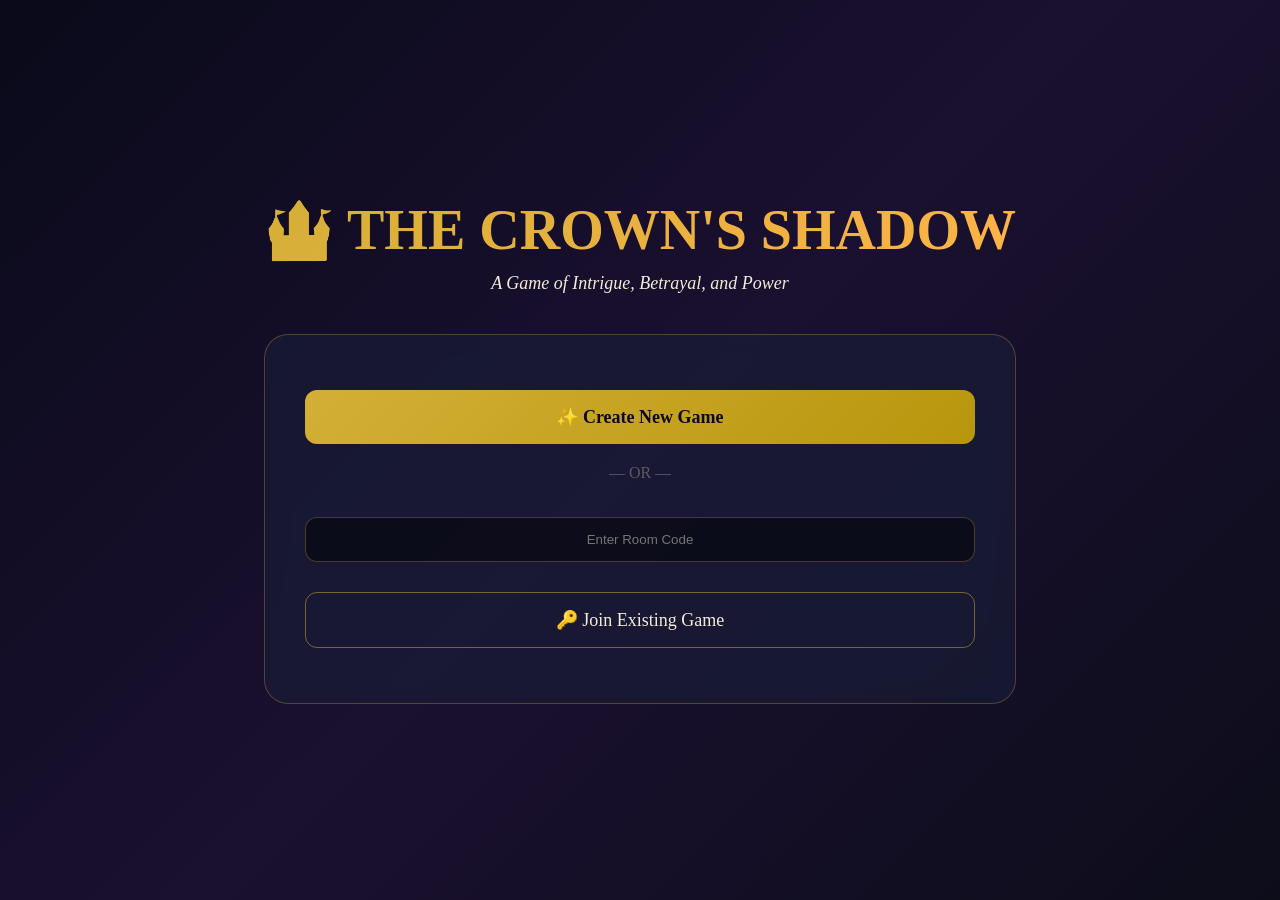
<file: templates/index.html>
<!DOCTYPE html>
<html>
<head>
    <meta charset="UTF-8">
    <meta name="viewport" content="width=device-width, initial-scale=1.0">
    <title>The Crown's Shadow</title>
    <style>
        * {
            margin: 0;
            padding: 0;
            box-sizing: border-box;
        }
        body {
            font-family: 'Georgia', serif;
            background: linear-gradient(135deg, #0a0a1a 0%, #1a1030 50%, #0d0d1a 100%);
            min-height: 100vh;
            color: #f4ecd8;
            display: flex;
            align-items: center;
            justify-content: center;
        }
        .container {
            text-align: center;
            padding: 20px;
        }
        h1 {
            font-size: 56px;
            background: linear-gradient(135deg, #d4af37, #ffb347);
            -webkit-background-clip: text;
            background-clip: text;
            color: transparent;
            margin-bottom: 10px;
        }
        .tagline {
            font-size: 18px;
            font-style: italic;
            margin-bottom: 40px;
        }
        .card {
            background: rgba(26, 31, 58, 0.6);
            backdrop-filter: blur(10px);
            border: 1px solid rgba(212, 175, 55, 0.3);
            border-radius: 24px;
            padding: 40px;
            min-width: 300px;
        }
        .btn {
            display: block;
            width: 100%;
            padding: 16px;
            margin: 15px 0;
            border-radius: 12px;
            font-size: 18px;
            cursor: pointer;
            font-family: 'Georgia', serif;
        }
        .btn-primary {
            background: linear-gradient(135deg, #d4af37, #b8960c);
            color: #0a0a1a;
            border: none;
            font-weight: bold;
        }
        .btn-secondary {
            background: transparent;
            border: 1px solid rgba(212, 175, 55, 0.5);
            color: #f4ecd8;
        }
        input {
            width: 100%;
            padding: 14px;
            margin: 15px 0;
            background: rgba(0, 0, 0, 0.5);
            border: 1px solid rgba(212, 175, 55, 0.3);
            border-radius: 12px;
            color: #f4ecd8;
            text-align: center;
        }
        .divider {
            margin: 20px 0;
            color: rgba(244, 236, 216, 0.3);
        }
    </style>
</head>
<body>
<div class="container">
    <h1>🏰 THE CROWN'S SHADOW</h1>
    <div class="tagline">A Game of Intrigue, Betrayal, and Power</div>
    <div class="card">
        <form action="/create" method="POST">
            <button type="submit" class="btn btn-primary">✨ Create New Game</button>
        </form>
        <div class="divider">— OR —</div>
        <form action="/join" method="POST">
            <input type="text" name="room_code" placeholder="Enter Room Code" required>
            <button type="submit" class="btn btn-secondary">🔑 Join Existing Game</button>
        </form>
    </div>
</div>
</body>
</html>
</file>
